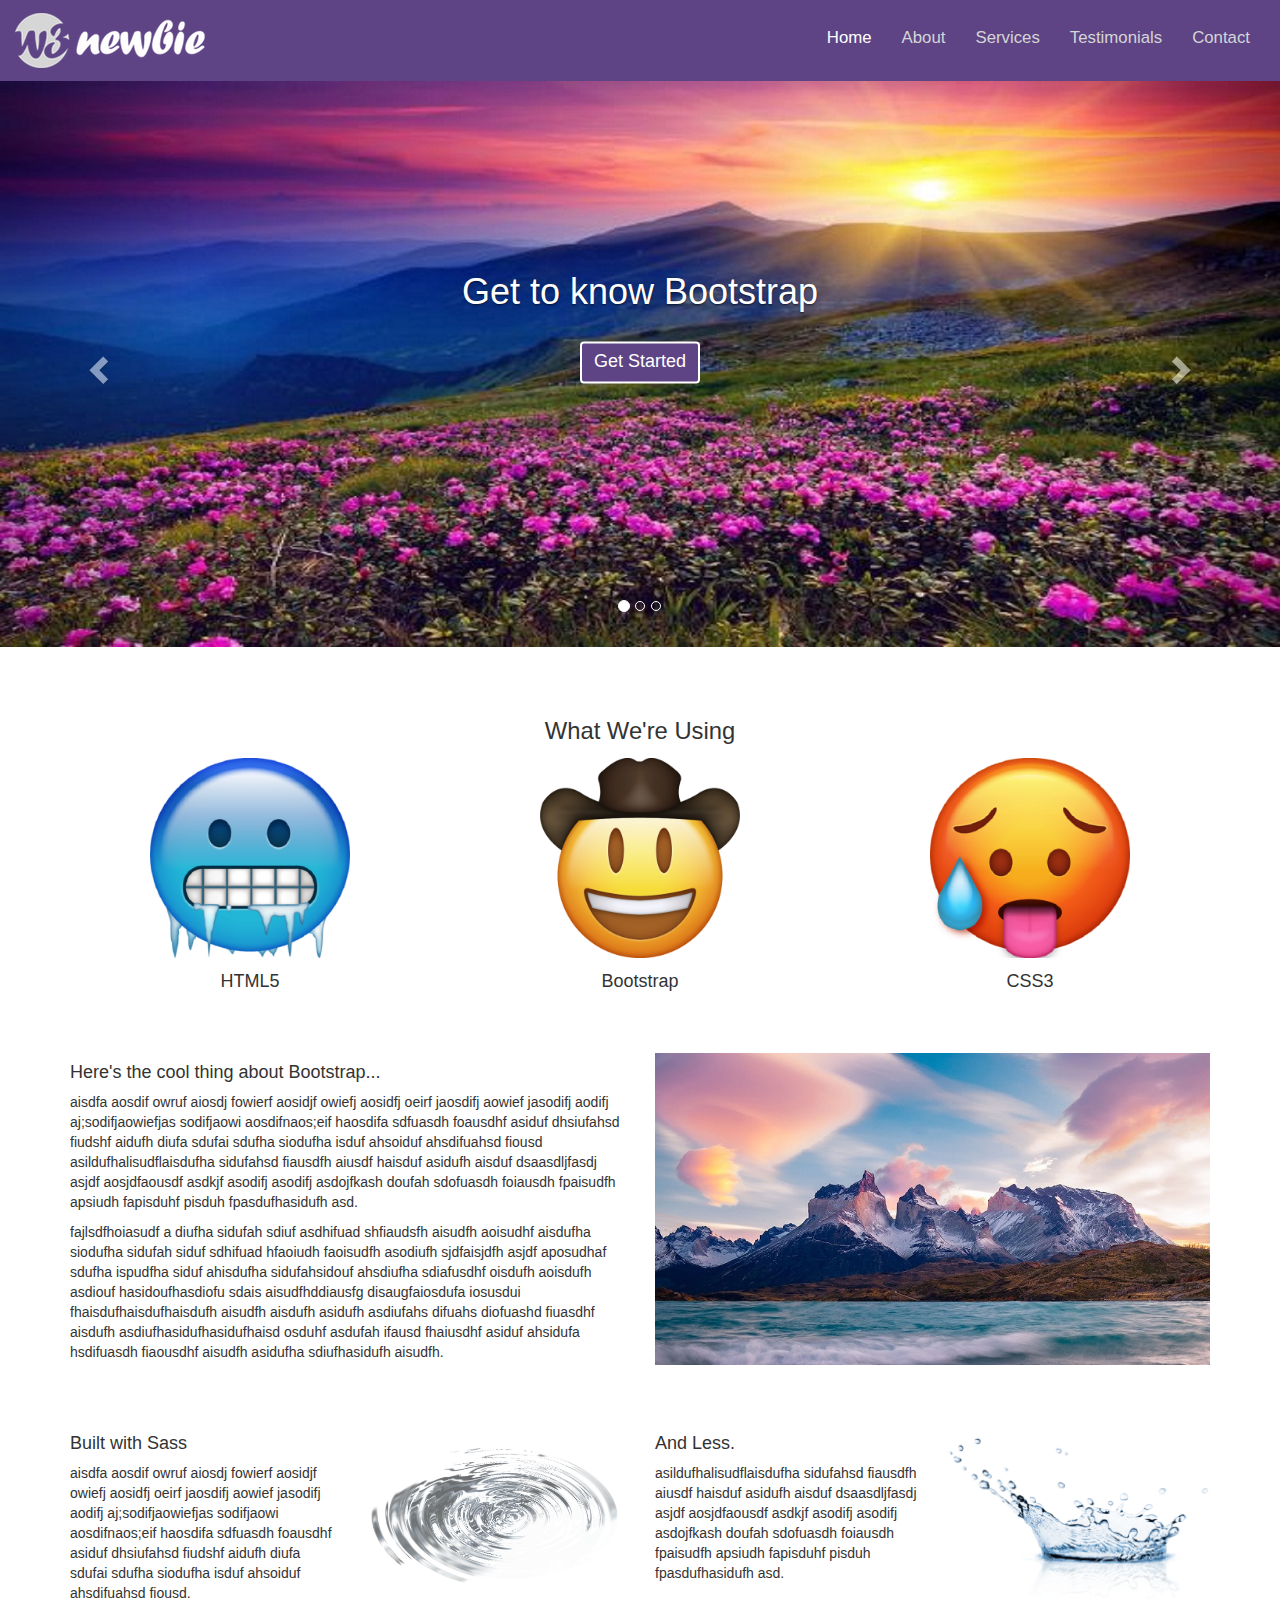
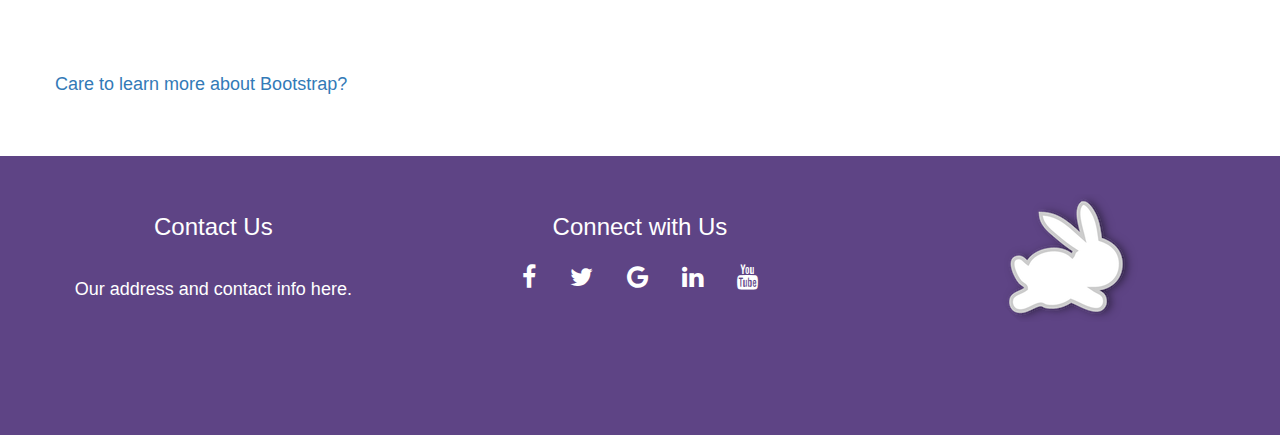
<file: index.html>
<!DOCTYPE html>
<html lang="en">

<head>
  <title>Bootstrap Website Tutorial</title>
  <meta charset="utf-8">
  <meta name="viewport" content="width=device-width, initial-scale=1">
  <meta name="keywords" content="Bootstrap, lesson">
  <meta name="author" content="">
  <meta name="description" content="Simple Bootstrap Site for Homework">
  <title>Bootstrap Website for Homework</title>
  <link href="https://maxcdn.bootstrapcdn.com/bootstrap/3.3.7/css/bootstrap.min.css" rel="stylesheet">
  <link rel="stylesheet" href="https://cdnjs.cloudflare.com/ajax/libs/font-awesome/4.7.0/css/font-awesome.min.css">
  <script src="https://ajax.googleapis.com/ajax/libs/jquery/3.2.1/jquery.min.js"></script>
  <script src="https://maxcdn.bootstrapcdn.com/bootstrap/3.3.7/js/bootstrap.min.js"></script>
  <link rel="stylesheet" href="styles.css">
</head>
<body>
  <nav class="navbar navbar-inverse">
    <div class="container-fluid">
      <div class="navbar-header">
        <button type="button" class="navbar-toggle" data-toggle="collapse" data-target="#myNavbar">
          <span class="icon-bar"></span>
          <span class="icon-bar"></span>
          <span class="icon-bar"></span>
        </button>
        <a class="navbar-brand" href="#"><img src="img/w3newbie.png"></a>
      </div>
      <div class="collapse navbar-collapse" id="myNavbar">
        <ul class="nav navbar-nav navbar-right">
          <li class="active"><a href="#">Home</a></li>
          <li><a href="about.html">About</a></li>
          <li><a href="services.html">Services</a></li>
          <li><a href="testimonials.html">Testimonials</a></li>
          <li><a href="contact.html">Contact</a></li>
        </ul>
      </div>
    </div>
  </nav>

  <div id="myCarousel" class="carousel slide" data-ride="carousel">
    <ol class="carousel-indicators">
      <li data-target="#myCarousel" data-slide-to="0" class="active"></li>
      <li data-target="#myCarousel" data-slide-to="1"></li>
      <li data-target="#myCarousel" data-slide-to="2"></li>
    </ol>
    <div class="carousel-inner" role="listbox">
      <div class="item active">
      <img src="img/flowers1.jpg">
      <div class="carousel-caption">
        <h1>Get to know Bootstrap</h1>
        <br>
        <button trype="button" class="btn bt-default">Get Started</button>
      </div>
    </div> <!--- End Active -->
    <div class="item">
      <img src="img/rock1.jpg">
    </div>
    <div class="item">
      <img src="img/bridge1.jpg">
    </div>
    </div>
    <!--- Start Slider Controls -->
    <a class="left carousel-control" href="#myCarousel" role="button" data-slide="prev">
    <span class="glyphicon glyphicon-chevron-left" aria-hidden="true"></span>
    <span class="sr-only">Previous</span>
    </a>
    <a class="right carousel-control" href="#myCarousel" role="button" data-slide="next">
    <span class="glyphicon glyphicon-chevron-right" aria-hidden="true"></span>
    <span class="sr-only">Next</span>
    </a>
  </div><!--- End Slider -->
  <div class="container text-center">
    <h2>What We're Using</h2>
    <div class="row">
      <div class="col-sm-4">
        <img src="img/cold.png" id="icon">
        <h4>HTML5</h4>
      </div>
      <div class="col-sm-4">
        <img src="img/cowboy.png" id="icon">
        <h4>Bootstrap</h4>
      </div>
      <div class="col-sm-4">
        <img src="img/hot.png" id="icon">
        <h4>CSS3</h4>
      </div>
    </div>
  </div>
  <div class="container">
    <div class="row">
      <div class="col-md-6">
        <h4>Here's the cool thing about Bootstrap...</h4>
        <p>aisdfa aosdif owruf aiosdj fowierf aosidjf owiefj aosidfj oeirf jaosdifj aowief jasodifj aodifj aj;sodifjaowiefjas sodifjaowi
        aosdifnaos;eif haosdifa sdfuasdh foausdhf asiduf dhsiufahsd fiudshf aidufh diufa sdufai sdufha siodufha isduf ahsoiduf ahsdifuahsd fiousd
        asildufhalisudflaisdufha sidufahsd fiausdfh aiusdf haisduf asidufh aisduf dsaasdljfasdj asjdf aosjdfaousdf asdkjf asodifj asodifj
        asdojfkash doufah sdofuasdh foiausdh fpaisudfh apsiudh fapisduhf pisduh fpasdufhasidufh asd.</p>
        <p>fajlsdfhoiasudf a diufha sidufah sdiuf asdhifuad shfiaudsfh aisudfh aoisudhf aisdufha siodufha sidufah siduf sdhifuad hfaoiudh faoisudfh asodiufh
        sjdfaisjdfh asjdf aposudhaf sdufha ispudfha siduf ahisdufha sidufahsidouf ahsdiufha sdiafusdhf oisdufh aoisdufh asdiouf hasidoufhasdiofu sdais aisudfhddiausfg
        disaugfaiosdufa iosusdui fhaisdufhaisdufhaisdufh aisudfh aisdufh asidufh asdiufahs difuahs diofuashd fiuasdhf aisdufh asdiufhasidufhasidufhaisd
        osduhf asdufah ifausd fhaiusdhf asiduf ahsidufa hsdifuasdh fiaousdhf aisudfh asidufha sdiufhasidufh aisudfh.</p>
      </div>
      <div class="col-md-6">
        <img src="img/pretty.jpg" class="img-responsive">
      </div>
    </div>
  </div>
  <div class="container">
    <div class="row">
      <div class="col-lg-3 col-md-3 col-sm-6 col-xs-12">
        <h4>Built with Sass</h4>
        <p>aisdfa aosdif owruf aiosdj fowierf aosidjf owiefj aosidfj oeirf jaosdifj aowief jasodifj aodifj aj;sodifjaowiefjas sodifjaowi
        aosdifnaos;eif haosdifa sdfuasdh foausdhf asiduf dhsiufahsd fiudshf aidufh diufa sdufai sdufha siodufha isduf ahsoiduf ahsdifuahsd fiousd.</p>
      </div>
      <div class="col-lg-3 col-md-3 col-sm-6 col-xs-12">
        <img src="img/waterripple.png" class="img-responsive">
      </div>
      <div class="col-lg-3 col-md-3 col-sm-6 col-xs-12">
        <h4>And Less.</h4>
        <p>asildufhalisudflaisdufha sidufahsd fiausdfh aiusdf haisduf asidufh aisduf dsaasdljfasdj asjdf aosjdfaousdf asdkjf asodifj asodifj
        asdojfkash doufah sdofuasdh foiausdh fpaisudfh apsiudh fapisduhf pisduh fpasdufhasidufh asd.</p>
      </div>
      <div class="col-lg-3 col-md-3 col-sm-6 col-xs-12">
        <img src="img/waterdrop.png" class="img-responsive">
      </div>
    </div>
  </div>
  <div class="container">
    <div class="row">
      <h4><a href="#hidden" data-toggle="collapse">Care to learn more about Bootstrap?</a></h4>
      <div id="hidden" class="collapse">
        <h4>Here's the cool thing about Bootstrap...</h4>
        <p>aisdfa aosdif owruf aiosdj fowierf aosidjf owiefj aosidfj oeirf jaosdifj aowief jasodifj aodifj aj;sodifjaowiefjas sodifjaowi
        aosdifnaos;eif haosdifa sdfuasdh foausdhf asiduf dhsiufahsd fiudshf aidufh diufa sdufai sdufha siodufha isduf ahsoiduf ahsdifuahsd fiousd
        asildufhalisudflaisdufha sidufahsd fiausdfh aiusdf haisduf asidufh aisduf dsaasdljfasdj asjdf aosjdfaousdf asdkjf asodifj asodifj
        asdojfkash doufah sdofuasdh foiausdh fpaisudfh apsiudh fapisduhf pisduh fpasdufhasidufh asd.</p>
        <p>fajlsdfhoiasudf a diufha sidufah sdiuf asdhifuad shfiaudsfh aisudfh aoisudhf aisdufha siodufha sidufah siduf sdhifuad hfaoiudh faoisudfh asodiufh
        sjdfaisjdfh asjdf aposudhaf sdufha ispudfha siduf ahisdufha sidufahsidouf ahsdiufha sdiafusdhf oisdufh aoisdufh asdiouf hasidoufhasdiofu sdais aisudfhddiausfg
        disaugfaiosdufa iosusdui fhaisdufhaisdufhaisdufh aisudfh aisdufh asidufh asdiufahs difuahs diofuashd fiuasdhf aisdufh asdiufhasidufhasidufhaisd
        osduhf asdufah ifausd fhaiusdhf asiduf ahsidufa hsdifuasdh fiaousdhf aisudfh asidufha sdiufhasidufh aisudfh.</p>
      </div>
    </div>
  </div>
  <footer class="container-fluid text-center">
    <div class="row">
      <div class="col-sm-4">
        <h3>Contact Us</h3>
        <br>
        <h4>Our address and contact info here.</h4>
      </div>
      <div class="col-sm-4">
        <h3>Connect with Us</h3>
        <a href="#" class="fa fa-facebook"></a>
        <a href="#" class="fa fa-twitter"></a>
        <a href="#" class="fa fa-google"></a>
        <a href="#" class="fa fa-linkedin"></a>
        <a href="#" class="fa fa-youtube"></a>
      </div>
      <div class="col-sm-4">
        <img src="img/bunny.png" class="icon">
      </div>
    </div>
    <footer>

















</body>

</html>
</file>
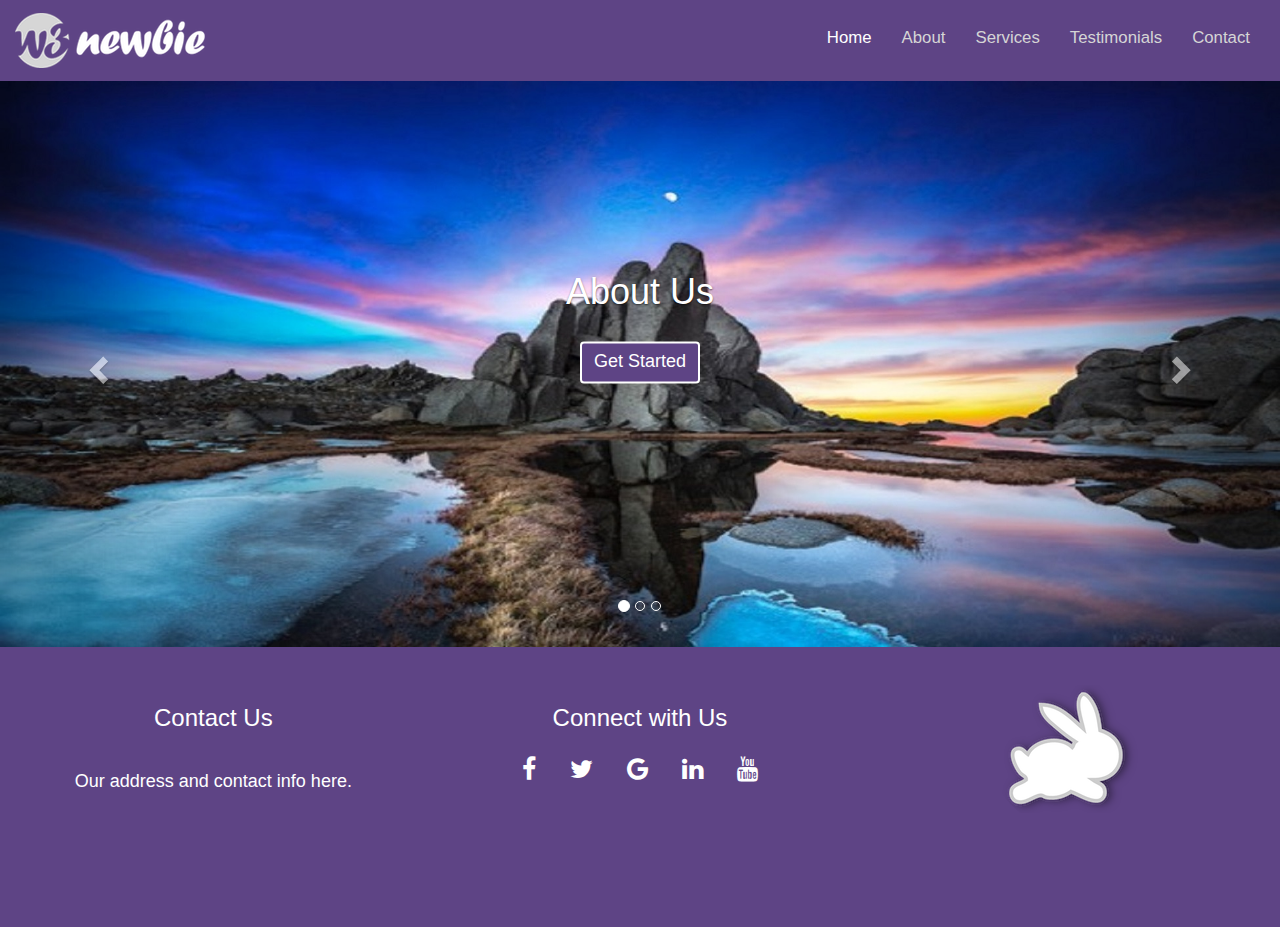
<file: about.html>
<!DOCTYPE html>
<html lang="en">

<head>
  <title>Bootstrap Website Tutorial</title>
  <meta charset="utf-8">
  <meta name="viewport" content="width=device-width, initial-scale=1">
  <meta name="keywords" content="Bootstrap, lesson">
  <meta name="author" content="">
  <meta name="description" content="Simple Bootstrap Site for Homework">
  <title>Bootstrap Website for Homework</title>
  <link href="https://maxcdn.bootstrapcdn.com/bootstrap/3.3.7/css/bootstrap.min.css" rel="stylesheet">
  <link rel="stylesheet" href="https://cdnjs.cloudflare.com/ajax/libs/font-awesome/4.7.0/css/font-awesome.min.css">
  <script src="https://ajax.googleapis.com/ajax/libs/jquery/3.2.1/jquery.min.js"></script>
  <script src="https://maxcdn.bootstrapcdn.com/bootstrap/3.3.7/js/bootstrap.min.js"></script>
  <link rel="stylesheet" href="styles.css">
</head>
<body>
  <nav class="navbar navbar-inverse">
    <div class="container-fluid">
      <div class="navbar-header">
        <button type="button" class="navbar-toggle" data-toggle="collapse" data-target="#myNavbar">
          <span class="icon-bar"></span>
          <span class="icon-bar"></span>
          <span class="icon-bar"></span>
        </button>
        <a class="navbar-brand" href="#"><img src="img/w3newbie.png"></a>
      </div>
      <div class="collapse navbar-collapse" id="myNavbar">
        <ul class="nav navbar-nav navbar-right">
          <li class="active"><a href="index.html">Home</a></li>
          <li><a href="about.html">About</a></li>
          <li><a href="services.html">Services</a></li>
          <li><a href="testimonials.html">Testimonials</a></li>
          <li><a href="contact.html">Contact</a></li>
        </ul>
      </div>
    </div>
  </nav>

  <div id="myCarousel" class="carousel slide" data-ride="carousel">
    <ol class="carousel-indicators">
      <li data-target="#myCarousel" data-slide-to="0" class="active"></li>
      <li data-target="#myCarousel" data-slide-to="1"></li>
      <li data-target="#myCarousel" data-slide-to="2"></li>
    </ol>
    <div class="carousel-inner" role="listbox">
      <div class="item active">
      <img src="img/rock1.jpg">
      <div class="carousel-caption">
        <h1>About Us</h1>
        <br>
        <button trype="button" class="btn bt-default">Get Started</button>
      </div>
    </div> <!--- End Active -->
    <div class="item">
      <img src="img/bridge1.jpg">
    </div>
    <div class="item">
      <img src="img/flowers1.jpg">
    </div>
    </div>
    <!--- Start Slider Controls -->
    <a class="left carousel-control" href="#myCarousel" role="button" data-slide="prev">
    <span class="glyphicon glyphicon-chevron-left" aria-hidden="true"></span>
    <span class="sr-only">Previous</span>
    </a>
    <a class="right carousel-control" href="#myCarousel" role="button" data-slide="next">
    <span class="glyphicon glyphicon-chevron-right" aria-hidden="true"></span>
    <span class="sr-only">Next</span>
    </a>
  </div><!--- End Slider -->
  <footer class="container-fluid text-center">
    <div class="row">
      <div class="col-sm-4">
        <h3>Contact Us</h3>
        <br>
        <h4>Our address and contact info here.</h4>
      </div>
      <div class="col-sm-4">
        <h3>Connect with Us</h3>
        <a href="#" class="fa fa-facebook"></a>
        <a href="#" class="fa fa-twitter"></a>
        <a href="#" class="fa fa-google"></a>
        <a href="#" class="fa fa-linkedin"></a>
        <a href="#" class="fa fa-youtube"></a>
      </div>
      <div class="col-sm-4">
        <img src="img/bunny.png" class="icon">
      </div>
    </div>
    <footer>

















</body>

</html>
</file>
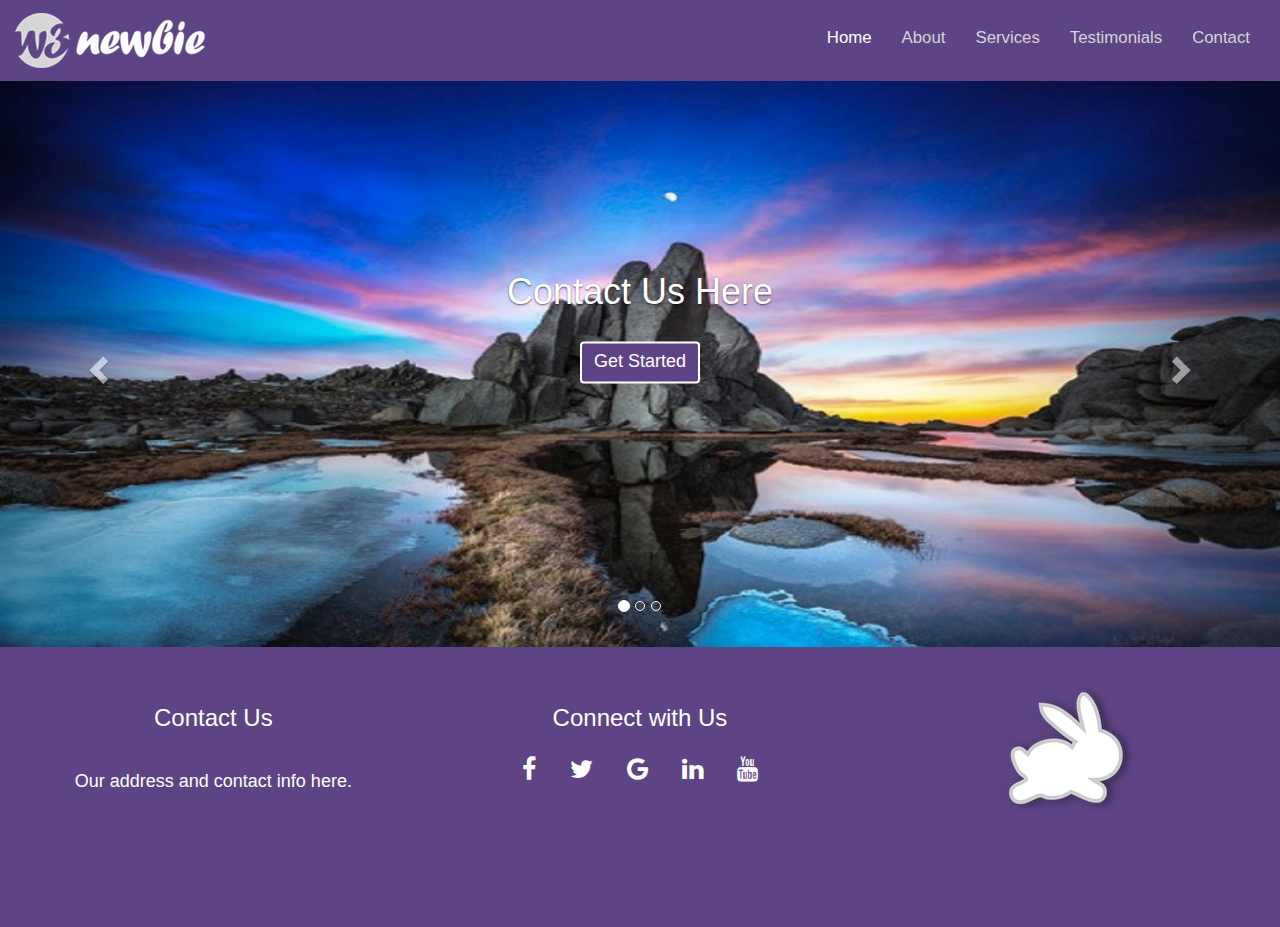
<file: contact.html>
<!DOCTYPE html>
<html lang="en">

<head>
  <title>Bootstrap Website Tutorial</title>
  <meta charset="utf-8">
  <meta name="viewport" content="width=device-width, initial-scale=1">
  <meta name="keywords" content="Bootstrap, lesson">
  <meta name="author" content="">
  <meta name="description" content="Simple Bootstrap Site for Homework">
  <title>Bootstrap Website for Homework</title>
  <link href="https://maxcdn.bootstrapcdn.com/bootstrap/3.3.7/css/bootstrap.min.css" rel="stylesheet">
  <link rel="stylesheet" href="https://cdnjs.cloudflare.com/ajax/libs/font-awesome/4.7.0/css/font-awesome.min.css">
  <script src="https://ajax.googleapis.com/ajax/libs/jquery/3.2.1/jquery.min.js"></script>
  <script src="https://maxcdn.bootstrapcdn.com/bootstrap/3.3.7/js/bootstrap.min.js"></script>
  <link rel="stylesheet" href="styles.css">
</head>
<body>
  <nav class="navbar navbar-inverse">
    <div class="container-fluid">
      <div class="navbar-header">
        <button type="button" class="navbar-toggle" data-toggle="collapse" data-target="#myNavbar">
          <span class="icon-bar"></span>
          <span class="icon-bar"></span>
          <span class="icon-bar"></span>
        </button>
        <a class="navbar-brand" href="#"><img src="img/w3newbie.png"></a>
      </div>
      <div class="collapse navbar-collapse" id="myNavbar">
        <ul class="nav navbar-nav navbar-right">
          <li class="active"><a href="index.html">Home</a></li>
          <li><a href="about.html">About</a></li>
          <li><a href="services.html">Services</a></li>
          <li><a href="testimonials.html">Testimonials</a></li>
          <li><a href="contact.html">Contact</a></li>
        </ul>
      </div>
    </div>
  </nav>

  <div id="myCarousel" class="carousel slide" data-ride="carousel">
    <ol class="carousel-indicators">
      <li data-target="#myCarousel" data-slide-to="0" class="active"></li>
      <li data-target="#myCarousel" data-slide-to="1"></li>
      <li data-target="#myCarousel" data-slide-to="2"></li>
    </ol>
    <div class="carousel-inner" role="listbox">
      <div class="item active">
      <img src="img/rock1.jpg">
      <div class="carousel-caption">
        <h1>Contact Us Here</h1>
        <br>
        <button trype="button" class="btn bt-default">Get Started</button>
      </div>
    </div> <!--- End Active -->
    <div class="item">
      <img src="img/bridge1.jpg">
    </div>
    <div class="item">
      <img src="img/flowers1.jpg">
    </div>
    </div>
    <!--- Start Slider Controls -->
    <a class="left carousel-control" href="#myCarousel" role="button" data-slide="prev">
    <span class="glyphicon glyphicon-chevron-left" aria-hidden="true"></span>
    <span class="sr-only">Previous</span>
    </a>
    <a class="right carousel-control" href="#myCarousel" role="button" data-slide="next">
    <span class="glyphicon glyphicon-chevron-right" aria-hidden="true"></span>
    <span class="sr-only">Next</span>
    </a>
  </div><!--- End Slider -->
  <footer class="container-fluid text-center">
    <div class="row">
      <div class="col-sm-4">
        <h3>Contact Us</h3>
        <br>
        <h4>Our address and contact info here.</h4>
      </div>
      <div class="col-sm-4">
        <h3>Connect with Us</h3>
        <a href="#" class="fa fa-facebook"></a>
        <a href="#" class="fa fa-twitter"></a>
        <a href="#" class="fa fa-google"></a>
        <a href="#" class="fa fa-linkedin"></a>
        <a href="#" class="fa fa-youtube"></a>
      </div>
      <div class="col-sm-4">
        <img src="img/bunny.png" class="icon">
      </div>
    </div>
    <footer>

















</body>

</html>
</file>
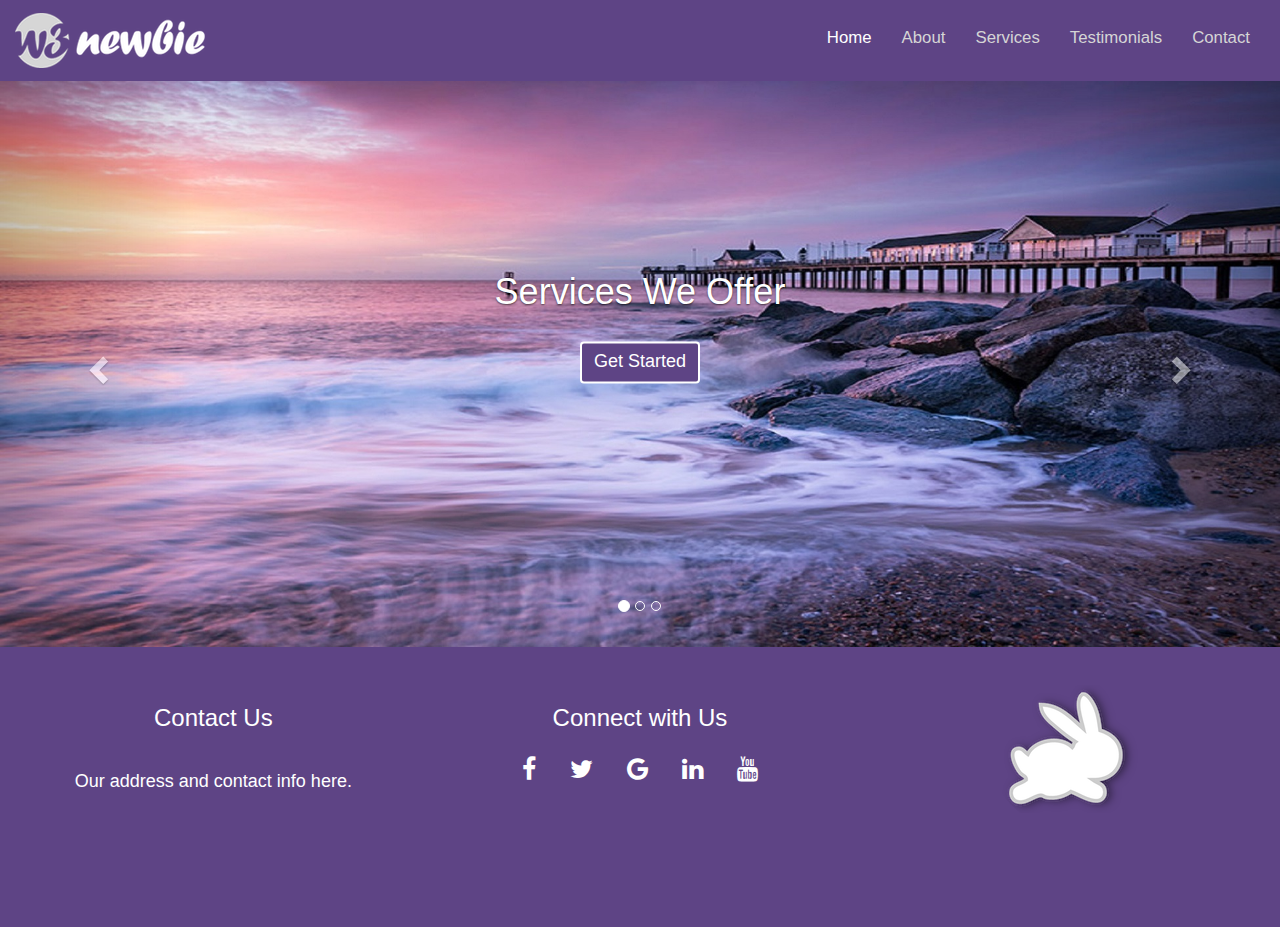
<file: services.html>
<!DOCTYPE html>
<html lang="en">

<head>
  <title>Bootstrap Website Tutorial</title>
  <meta charset="utf-8">
  <meta name="viewport" content="width=device-width, initial-scale=1">
  <meta name="keywords" content="Bootstrap, lesson">
  <meta name="author" content="">
  <meta name="description" content="Simple Bootstrap Site for Homework">
  <title>Bootstrap Website for Homework</title>
  <link href="https://maxcdn.bootstrapcdn.com/bootstrap/3.3.7/css/bootstrap.min.css" rel="stylesheet">
  <link rel="stylesheet" href="https://cdnjs.cloudflare.com/ajax/libs/font-awesome/4.7.0/css/font-awesome.min.css">
  <script src="https://ajax.googleapis.com/ajax/libs/jquery/3.2.1/jquery.min.js"></script>
  <script src="https://maxcdn.bootstrapcdn.com/bootstrap/3.3.7/js/bootstrap.min.js"></script>
  <link rel="stylesheet" href="styles.css">
</head>
<body>
  <nav class="navbar navbar-inverse">
    <div class="container-fluid">
      <div class="navbar-header">
        <button type="button" class="navbar-toggle" data-toggle="collapse" data-target="#myNavbar">
          <span class="icon-bar"></span>
          <span class="icon-bar"></span>
          <span class="icon-bar"></span>
        </button>
        <a class="navbar-brand" href="#"><img src="img/w3newbie.png"></a>
      </div>
      <div class="collapse navbar-collapse" id="myNavbar">
        <ul class="nav navbar-nav navbar-right">
          <li class="active"><a href="index.html">Home</a></li>
          <li><a href="about.html">About</a></li>
          <li><a href="services.html">Services</a></li>
          <li><a href="testimonials.html">Testimonials</a></li>
          <li><a href="contact.html">Contact</a></li>
        </ul>
      </div>
    </div>
  </nav>

  <div id="myCarousel" class="carousel slide" data-ride="carousel">
    <ol class="carousel-indicators">
      <li data-target="#myCarousel" data-slide-to="0" class="active"></li>
      <li data-target="#myCarousel" data-slide-to="1"></li>
      <li data-target="#myCarousel" data-slide-to="2"></li>
    </ol>
    <div class="carousel-inner" role="listbox">
      <div class="item active">
      <img src="img/bridge1.jpg">
      <div class="carousel-caption">
        <h1>Services We Offer</h1>
        <br>
        <button trype="button" class="btn bt-default">Get Started</button>
      </div>
    </div> <!--- End Active -->
    <div class="item">
      <img src="img/flowers1.jpg">
    </div>
    <div class="item">
      <img src="img/rock1.jpg">
    </div>
    </div>
    <!--- Start Slider Controls -->
    <a class="left carousel-control" href="#myCarousel" role="button" data-slide="prev">
    <span class="glyphicon glyphicon-chevron-left" aria-hidden="true"></span>
    <span class="sr-only">Previous</span>
    </a>
    <a class="right carousel-control" href="#myCarousel" role="button" data-slide="next">
    <span class="glyphicon glyphicon-chevron-right" aria-hidden="true"></span>
    <span class="sr-only">Next</span>
    </a>
  </div><!--- End Slider -->
  <footer class="container-fluid text-center">
    <div class="row">
      <div class="col-sm-4">
        <h3>Contact Us</h3>
        <br>
        <h4>Our address and contact info here.</h4>
      </div>
      <div class="col-sm-4">
        <h3>Connect with Us</h3>
        <a href="#" class="fa fa-facebook"></a>
        <a href="#" class="fa fa-twitter"></a>
        <a href="#" class="fa fa-google"></a>
        <a href="#" class="fa fa-linkedin"></a>
        <a href="#" class="fa fa-youtube"></a>
      </div>
      <div class="col-sm-4">
        <img src="img/bunny.png" class="icon">
      </div>
    </div>
    <footer>

















</body>

</html>
</file>
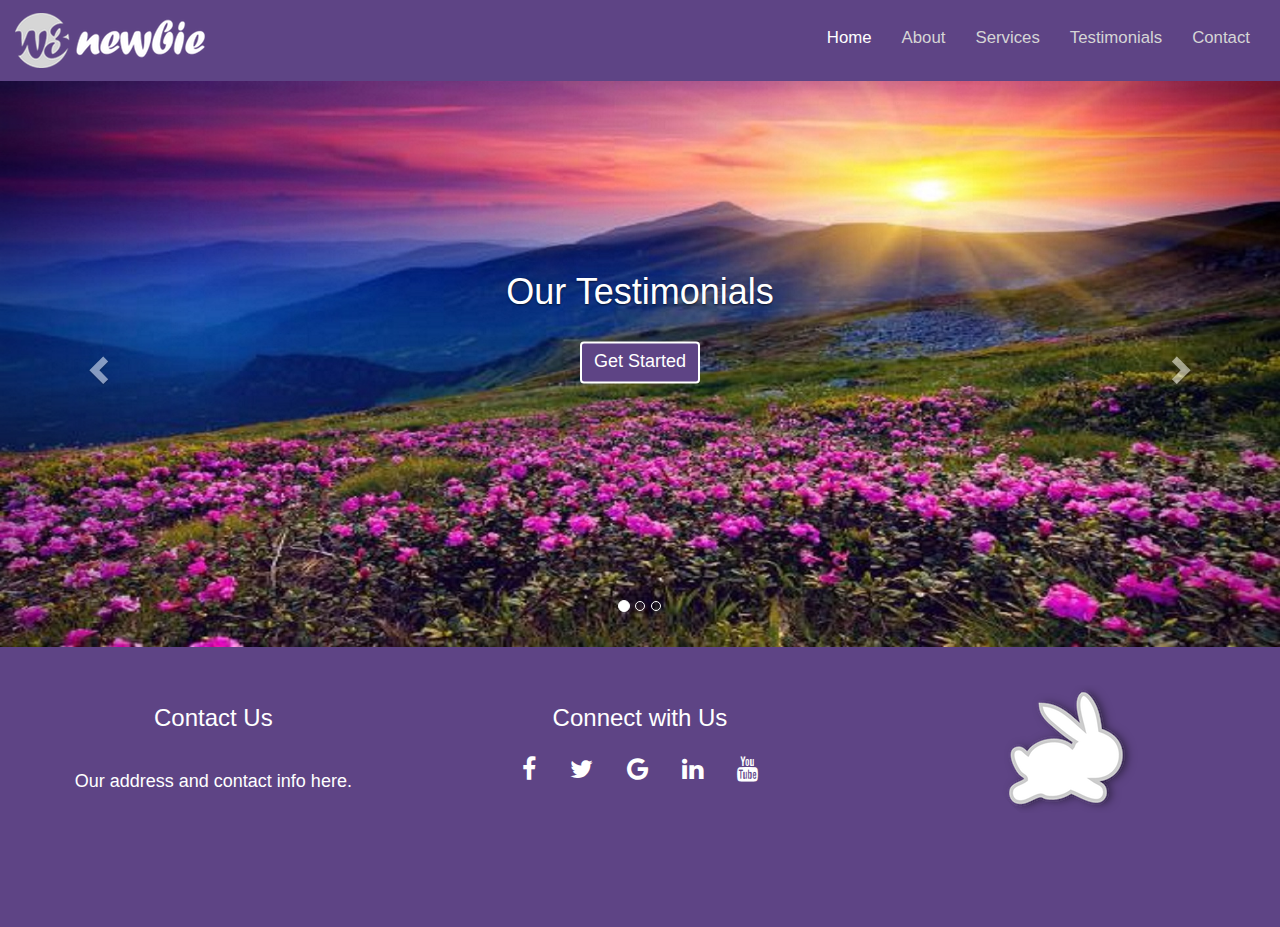
<file: testimonials.html>
<!DOCTYPE html>
<html lang="en">

<head>
  <title>Bootstrap Website Tutorial</title>
  <meta charset="utf-8">
  <meta name="viewport" content="width=device-width, initial-scale=1">
  <meta name="keywords" content="Bootstrap, lesson">
  <meta name="author" content="">
  <meta name="description" content="Simple Bootstrap Site for Homework">
  <title>Bootstrap Website for Homework</title>
  <link href="https://maxcdn.bootstrapcdn.com/bootstrap/3.3.7/css/bootstrap.min.css" rel="stylesheet">
  <link rel="stylesheet" href="https://cdnjs.cloudflare.com/ajax/libs/font-awesome/4.7.0/css/font-awesome.min.css">
  <script src="https://ajax.googleapis.com/ajax/libs/jquery/3.2.1/jquery.min.js"></script>
  <script src="https://maxcdn.bootstrapcdn.com/bootstrap/3.3.7/js/bootstrap.min.js"></script>
  <link rel="stylesheet" href="styles.css">
</head>
<body>
  <nav class="navbar navbar-inverse">
    <div class="container-fluid">
      <div class="navbar-header">
        <button type="button" class="navbar-toggle" data-toggle="collapse" data-target="#myNavbar">
          <span class="icon-bar"></span>
          <span class="icon-bar"></span>
          <span class="icon-bar"></span>
        </button>
        <a class="navbar-brand" href="#"><img src="img/w3newbie.png"></a>
      </div>
      <div class="collapse navbar-collapse" id="myNavbar">
        <ul class="nav navbar-nav navbar-right">
          <li class="active"><a href="index.html">Home</a></li>
          <li><a href="about.html">About</a></li>
          <li><a href="services.html">Services</a></li>
          <li><a href="testimonials.html">Testimonials</a></li>
          <li><a href="contact.html">Contact</a></li>
        </ul>
      </div>
    </div>
  </nav>

  <div id="myCarousel" class="carousel slide" data-ride="carousel">
    <ol class="carousel-indicators">
      <li data-target="#myCarousel" data-slide-to="0" class="active"></li>
      <li data-target="#myCarousel" data-slide-to="1"></li>
      <li data-target="#myCarousel" data-slide-to="2"></li>
    </ol>
    <div class="carousel-inner" role="listbox">
      <div class="item active">
      <img src="img/flowers1.jpg">
      <div class="carousel-caption">
        <h1>Our Testimonials</h1>
        <br>
        <button trype="button" class="btn bt-default">Get Started</button>
      </div>
    </div> <!--- End Active -->
    <div class="item">
      <img src="img/rock1.jpg">
    </div>
    <div class="item">
      <img src="img/bridge1.jpg">
    </div>
    </div>
    <!--- Start Slider Controls -->
    <a class="left carousel-control" href="#myCarousel" role="button" data-slide="prev">
    <span class="glyphicon glyphicon-chevron-left" aria-hidden="true"></span>
    <span class="sr-only">Previous</span>
    </a>
    <a class="right carousel-control" href="#myCarousel" role="button" data-slide="next">
    <span class="glyphicon glyphicon-chevron-right" aria-hidden="true"></span>
    <span class="sr-only">Next</span>
    </a>
  </div><!--- End Slider -->
  <footer class="container-fluid text-center">
    <div class="row">
      <div class="col-sm-4">
        <h3>Contact Us</h3>
        <br>
        <h4>Our address and contact info here.</h4>
      </div>
      <div class="col-sm-4">
        <h3>Connect with Us</h3>
        <a href="#" class="fa fa-facebook"></a>
        <a href="#" class="fa fa-twitter"></a>
        <a href="#" class="fa fa-google"></a>
        <a href="#" class="fa fa-linkedin"></a>
        <a href="#" class="fa fa-youtube"></a>
      </div>
      <div class="col-sm-4">
        <img src="img/bunny.png" class="icon">
      </div>
    </div>
    <footer>

















</body>

</html>
</file>
<file: styles.css>
.navbar {
  margin-bottom: 0;
  border-radius: 0;
  background-color: #5e4485;
  color: #FFF;
  padding: 1% 0;
  font-size: 1.2em;
  border: 0;
}
.navbar-brand {
  float: left;
  min-height: 55px;
  padding: 0 15px 5px;
}
.navbar-inverse .navbar-nav .active a, .navbar-inverse .navbar-nav .active a:focus, .navbar-inverse .navbar-nav .active a:hover {
  color: #FFF;
  background-color: #5e4485
}
.navbar-inverse .navbar-nav li a {
  color: #D5D5D5;
  }
  .carousel-caption {
    top: 50%;
    transform: translateY(-50%);
    text-transform: upercase;
  }
  .btn {
    font-size: 18px;
    color: #FFF
    padding:12px 22px;
    background-color: #5e4485;
    border: 2px solid #FFF;
  }
  @media (max-width: 600px) {
    .carousel-caption {
      display: none;
    }
    #icon {
      max-width: 150px;
    }
  }
  #icon {
    max-width: 200px;
    margin: 1% auto;
  }
  .container {
    margin: 4% auto;
  }
  h2{
    font-size: 1.7em;
  }
  footer{
    width: 100%;
    background-color: #5E4485;
    padding: 3%;
    color: #FFF;
  }
  .fa {
    padding: 15px;
    font-size: 25px;
    color: #FFF;
  }
  .fa:hover {
    color: #D5D5D5;
    text-decoration: none;
  }
  @media (max-width: 900px) {
    .fa {
      font-size: 20px;
      padding: 10px;
    }
  }
</file>
